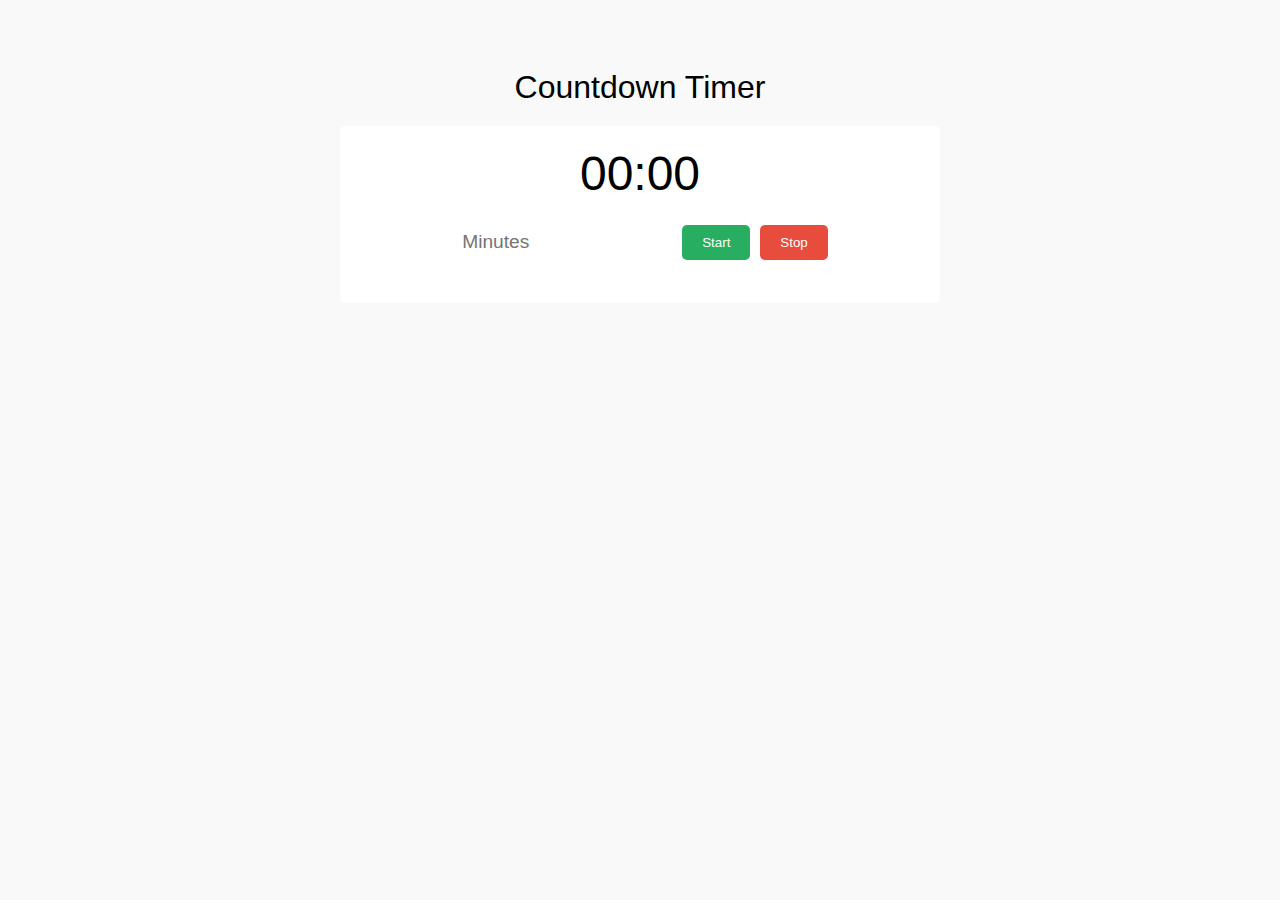
<file: countdown/index.html>
<!DOCTYPE html>
<html lang="en">
<head>
    <meta charset="UTF-8">
    <meta name="viewport" content="width=device-width, initial-scale=1.0">
    <title>Countdown Timer</title>
    <link rel="stylesheet" href="countimer.css">

</head>
<body>
    <div class="container">
        <h1>Countdown Timer</h1>
        <div id="app">
            <div class="timer">
            <span id="minutes">00</span>:<span id="seconds">00</span>
            </div>
            <form>
            <div class="form-group">
                <input type="number" id="minutes-input" placeholder="Minutes" min="1" max="60">
                <button type="submit" id="start-btn">Start</button>
                <button type="button" id="stop-btn">Stop</button>
            </div>
            </form>
        </div>
    </div>
    <script src="./script.js"></script>
</body>
</html>
</file>
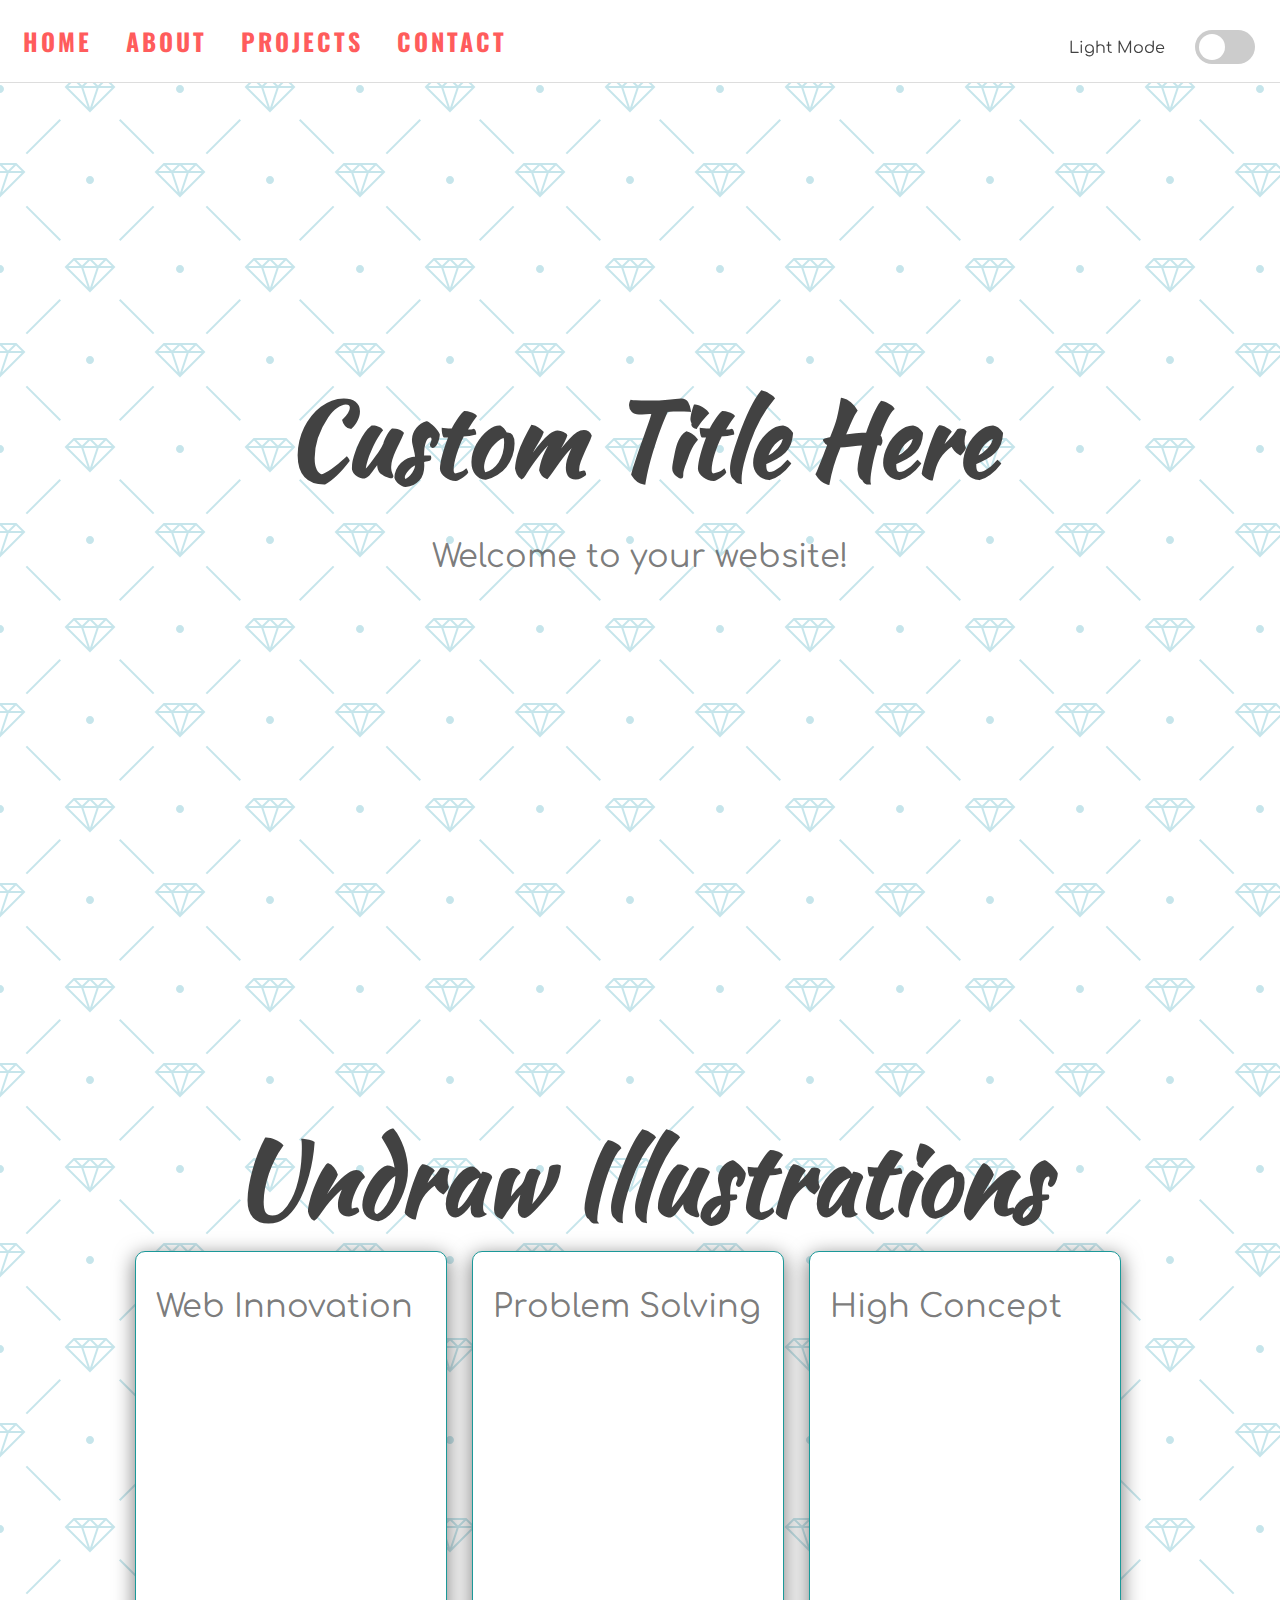
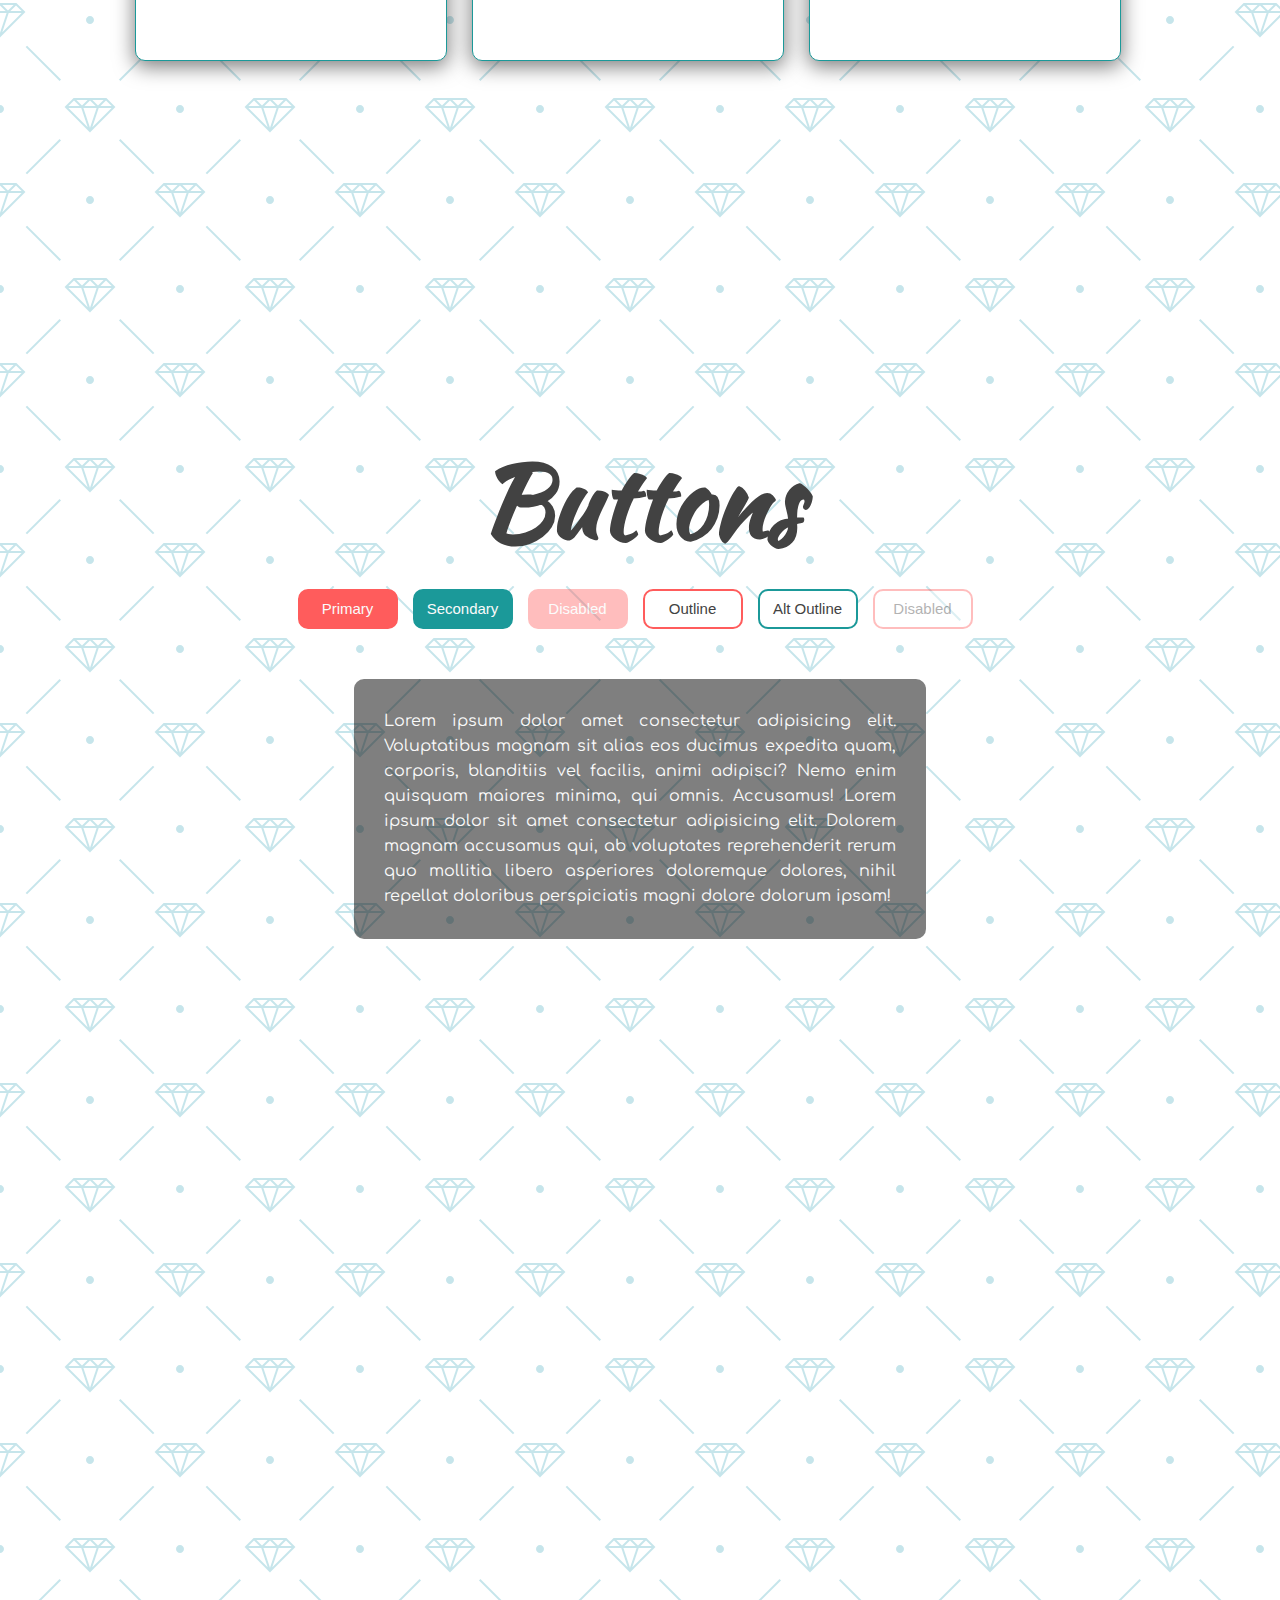
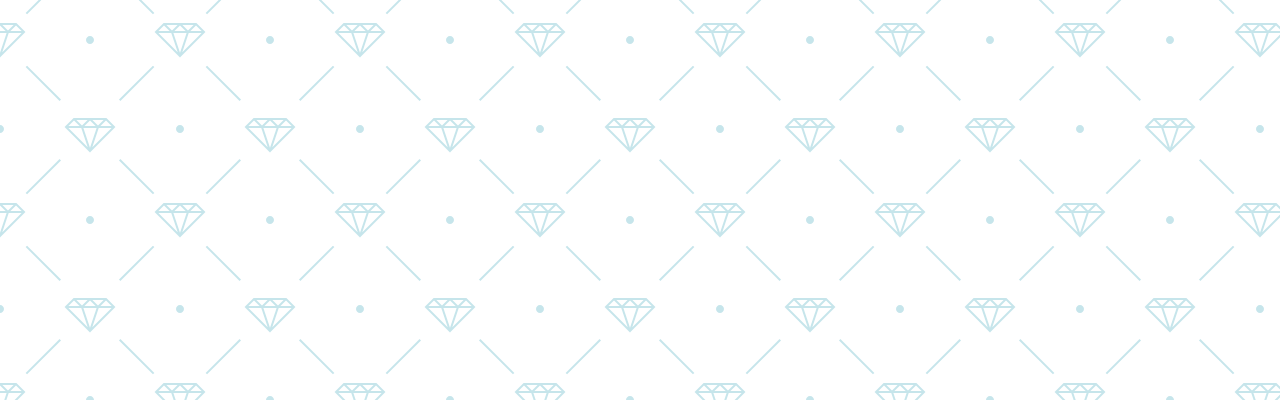
<file: darkmode/index.html>
<!DOCTYPE html>
<html lang="en">
<head>
    <meta charset="UTF-8">
    <meta name="viewport" content="width=device-width, initial-scale=1.0">
    <title>Dark Mode </title>
    <link rel="stylesheet" href="darkmode.css">

</head>
    <body>
      <!-- Dark Mode Switch -->
        <div class="theme-switch-wrapper">
            <span id="toggle-icon">
            <span class="toggle-text">Light Mode</span>
            <i class="fas fa-sun"></i>
            </span>
            <label class="theme-switch">
            <input type="checkbox" class="form-control">
            <div class="slider round"></div>
            </label>
        </div>
        <!-- Navigation -->
        <nav id="nav">
            <a href="#home">HOME</a>
            <a href="#about">ABOUT</a>
            <a href="#projects">PROJECTS</a>
            <a href="#contact">CONTACT</a>
        </nav>
        <!-- Home Section -->
        <section id="home">
            <div class="title-group">
            <h1>Custom Title Here</h1>
            <h2>Welcome to your website!</h2>
            </div>
        </section>
        <!-- About Section -->
        <section id="about">
            <h1>Undraw Illustrations</h1>
            <div class="about-container">
            <div class="image-container">
                <h2>Web Innovation</h2>
                <div class="img-placeholder" alt="Web Innovation" id="image1"></div>
            </div>
            <div class="image-container">
                <h2>Problem Solving</h2>
                <div class="img-placeholder" alt="Problem Solving" id="image2"></div>       
            </div>
            <div class="image-container">
                <h2>High Concept</h2>
                <div class="img-placeholder" alt="Conceptual Idea" id="image3"></div>
            </div>
            </div>
        </section>
        <!-- Projects Section -->
        <section id="projects">
            <h1>Buttons</h1>
            <div class="buttons">
            <button class="primary">Primary</button>
            <button class="secondary">Secondary</button>
            <button class="primary" disabled>Disabled</button>
            <button class="outline">Outline</button>
            <button class="secondary outline">Alt Outline</button>
            <button class="outline" disabled>Disabled</button>
            </div>
            <div class="text-box" id="text-box">
              <p>Lorem ipsum dolor amet consectetur adipisicing elit. Voluptatibus magnam sit alias eos ducimus expedita quam, corporis, blanditiis vel facilis, animi adipisci? Nemo enim quisquam maiores minima, qui omnis. Accusamus! Lorem ipsum dolor sit amet consectetur adipisicing elit. Dolorem magnam accusamus qui, ab voluptates reprehenderit rerum quo mollitia libero asperiores doloremque dolores, nihil repellat doloribus perspiciatis magni dolore dolorum ipsam!</p>
            </div>
        </section>
        <!-- Contact Section -->
        <section id="contact">
            <div class="social-icons">
            <i class="fab fa-github"></i>
            <i class="fab fa-codepen"></i>
            <i class="fab fa-linkedin-in"></i>
            <i class="fab fa-medium"></i>
            <i class="fab fa-instagram"></i>
            <i class="fab fa-youtube"></i>
            </div>
        </section>
        <script src="./dark.js"></script>
    </body>
</html>
</file>
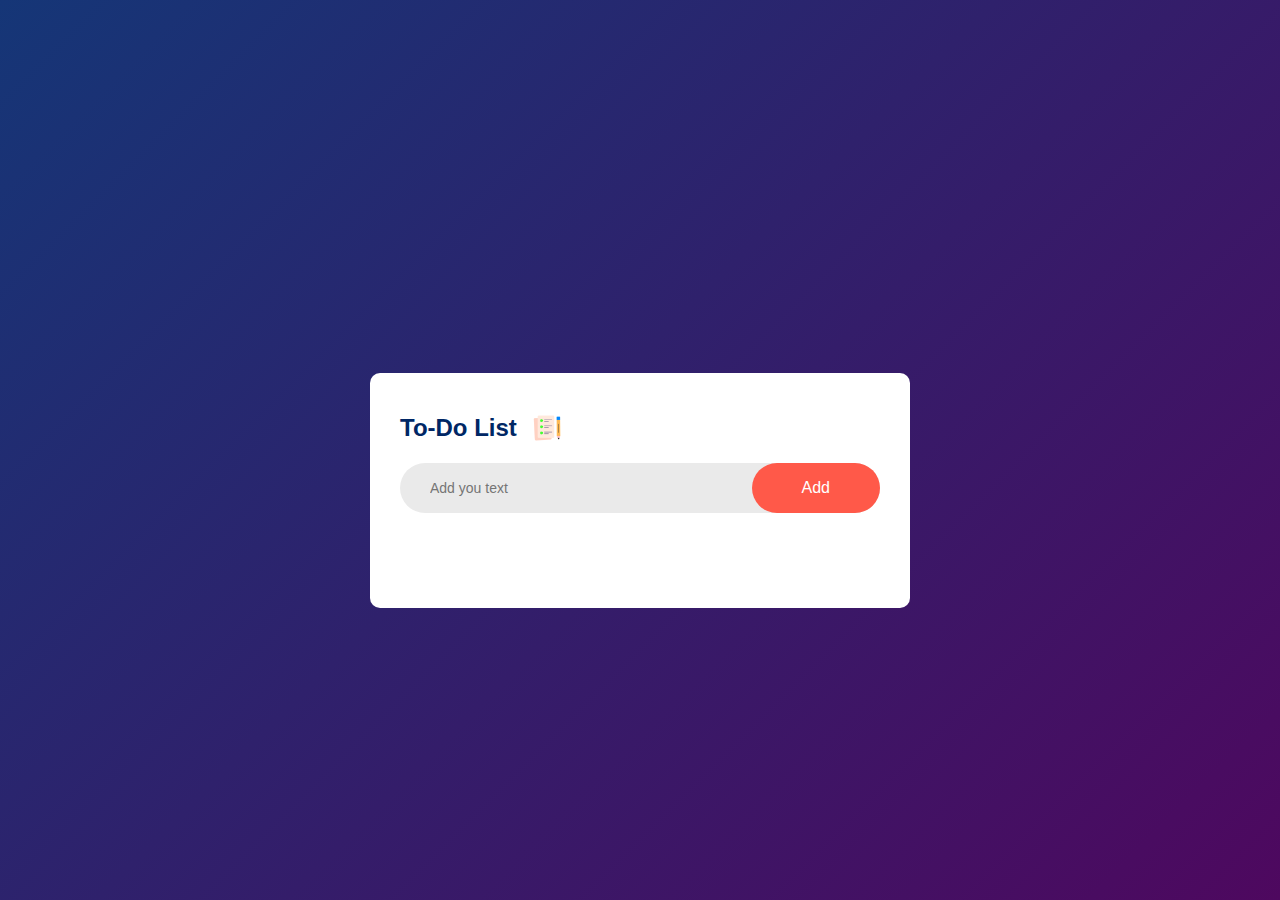
<file: todo/index.html>
<!DOCTYPE html>
<html lang="en">
<head>
    <meta charset="UTF-8">
    <meta name="viewport" content="width=device-width, initial-scale=1.0">
    <title>To Do List</title>
    <link rel="stylesheet" href="style.css"></link>
</head>
<body>
    <div class="container">
        <div class="todo-app">
            <h2>To-Do List <img src="./images/icon.png" alt="To Do"/></h2>
            <div class="row">
                <input type="text" id="input-box" placeholder="Add you text">
                <button onclick="addTask()">Add</button>
            </div>
            <ul id="list-container">
                <!-- <li class="checked">Task 1</li>
                <li>Task 2</li>
                <li>Task 3</li> -->
            </ul>
        </div>

    </div>
    <script src="script.js"></script>
</body>
</html>
</file>
<file: countdown/countimer.css>
body {
    background-color: #f9f9f9;
    font-family: 'Roboto', sans-serif;
  }
  
  .container {
    max-width: 600px;
    margin: 0 auto;
    padding: 40px;
  }
  
  h1 {
    text-align: center;
    font-weight: 400;
    margin-bottom: 20px;
  }
  
  #app {
    background-color: #fff;
    border-radius: 5px;
    padding: 20px;
  }
  
  .timer {
    font-size: 3rem;
    text-align: center;
    margin-bottom: 20px;
  }
  
  .form-group {
    display: flex;
    justify-content: center;
    align-items: center;
    margin-bottom: 20px;
  }
  
  input[type="number"] {
    font-size: 1.2rem;
    padding: 10px;
    border: none;
    border-radius: 5px;
    margin-right: 10px;
    width: 200px;
  }
  
  button#start-btn {
    background-color: #27ae60;
    color: #fff;
    border: none;
    border-radius: 5px;
    padding: 10px 20px;
    cursor: pointer;
    transition: background-color 0.3s ease-in-out;
  }
  
  button#start-btn:hover {
    background-color: #2ecc71;
  }
  
  button#stop-btn {
    background-color: #e74c3c;
    color: #fff;
    border: none;
    border-radius: 5px;
    padding: 10px 20px;
    margin-left: 10px;
    cursor: pointer;
    transition: background-color 0.3s ease-in-out;
  }
  
  button#stop-btn:hover {
    background-color: #c0392b;
  }
</file>
<file: darkmode/darkmode.css>
@import url('https://fonts.googleapis.com/css?family=Comfortaa|Kaushan+Script|Oswald&display=swap');

:root {
  --primary-color: rgb(255, 92, 92);
  --primary-variant: #ff2d2d;
  --secondary-color: #1b9999;
  --on-primary: rgb(250, 250, 250);
  --on-background: rgb(66, 66, 66);
  --on-background-alt: rgba(66, 66, 66, 0.7);
  --background: rgb(255, 255, 255);
  --box-shadow: 0 5px 20px 1px rgba(0, 0, 0, 0.5);
}

[data-theme="dark"] {
  --primary-color: rgb(150, 65, 255);
  --primary-variant: #6c63ff;
  --secondary-color: #03dac5;
  --on-primary: #000;
  --on-background: rgba(255, 255, 255, 0.9);
  --on-background-alt: rgba(255, 255, 255, 0.7);
  --background: #121212;
}

html {
  box-sizing: border-box;
  scroll-behavior: smooth;
}

body {
  margin: 0;
  color: var(--on-background);
  font-family: Comfortaa, sans-serif;
  background-color: var(--background);
  /* Using https://heropatterns.com/ for background */
  background-image: url("data:image/svg+xml,%3Csvg width='180' height='180' viewBox='0 0 180 180' xmlns='http://www.w3.org/2000/svg'%3E%3Cpath d='M81.28 88H68.413l19.298 19.298L81.28 88zm2.107 0h13.226L90 107.838 83.387 88zm15.334 0h12.866l-19.298 19.298L98.72 88zm-32.927-2.207L73.586 78h32.827l.5.5 7.294 7.293L115.414 87l-24.707 24.707-.707.707L64.586 87l1.207-1.207zm2.62.207L74 80.414 79.586 86H68.414zm16 0L90 80.414 95.586 86H84.414zm16 0L106 80.414 111.586 86h-11.172zm-8-6h11.173L98 85.586 92.414 80zM82 85.586L87.586 80H76.414L82 85.586zM17.414 0L.707 16.707 0 17.414V0h17.414zM4.28 0L0 12.838V0h4.28zm10.306 0L2.288 12.298 6.388 0h8.198zM180 17.414L162.586 0H180v17.414zM165.414 0l12.298 12.298L173.612 0h-8.198zM180 12.838L175.72 0H180v12.838zM0 163h16.413l.5.5 7.294 7.293L25.414 172l-8 8H0v-17zm0 10h6.613l-2.334 7H0v-7zm14.586 7l7-7H8.72l-2.333 7h8.2zM0 165.414L5.586 171H0v-5.586zM10.414 171L16 165.414 21.586 171H10.414zm-8-6h11.172L8 170.586 2.414 165zM180 163h-16.413l-7.794 7.793-1.207 1.207 8 8H180v-17zm-14.586 17l-7-7h12.865l2.333 7h-8.2zM180 173h-6.613l2.334 7H180v-7zm-21.586-2l5.586-5.586 5.586 5.586h-11.172zM180 165.414L174.414 171H180v-5.586zm-8 5.172l5.586-5.586h-11.172l5.586 5.586zM152.933 25.653l1.414 1.414-33.94 33.942-1.416-1.416 33.943-33.94zm1.414 127.28l-1.414 1.414-33.942-33.94 1.416-1.416 33.94 33.943zm-127.28 1.414l-1.414-1.414 33.94-33.942 1.416 1.416-33.943 33.94zm-1.414-127.28l1.414-1.414 33.942 33.94-1.416 1.416-33.94-33.943zM0 85c2.21 0 4 1.79 4 4s-1.79 4-4 4v-8zm180 0c-2.21 0-4 1.79-4 4s1.79 4 4 4v-8zM94 0c0 2.21-1.79 4-4 4s-4-1.79-4-4h8zm0 180c0-2.21-1.79-4-4-4s-4 1.79-4 4h8z' fill='%233ca5bb' fill-opacity='0.29' fill-rule='evenodd'/%3E%3C/svg%3E");
}

section {
  min-height: 100vh;
  display: flex;
  justify-content: center;
  align-items: center;
  flex-direction: column;
}

h1 {
  font-family: Kaushan Script, sans-serif;
  font-size: 100px;
  margin-bottom: 0;
}

h2 {
  font-size: 32px;
  font-weight: normal;
  color: var(--on-background-alt);
}

/* Navigation */
nav {
    z-index: 10;
    position: fixed;
    font-family: Oswald, sans-serif;
    font-size: 24px;
    letter-spacing: 3px;
    padding: 23px;
    width: 100vw;
    background: rgb(255 255 255 / 50%);
    background-color: #fff;
    border-bottom: 1px solid #ddd;
}

a {
  margin-right: 25px;
  color: var(--primary-color);
  text-decoration: none;
  border-bottom: 3px solid transparent;
  font-weight: bold;
}

a:hover,
a:focus {
  color: var(--on-background);
  border-bottom: 3px solid;
}

/* Home Section */
.title-group {
  text-align: center;
}

/* About Section */
.about-container {
  display: flex;
}

.image-container {
  border: 1px solid var(--secondary-color);
  border-radius: 10px;
  padding: 10px 20px;
  margin-right: 25px;
  width: 270px;
  background: var(--background);
  box-shadow: var(--box-shadow);
}

img {
  height: 300px;
  width: 300px;
}

.img-placeholder {
  height: 300px;
}

/* Projects Section */
.buttons {
  margin-top: 15px;
  margin-bottom: 50px;
}

button {
  min-width: 100px;
  height: 40px;
  cursor: pointer;
  border-radius: 10px;
  margin-right: 10px;
  border: 2px solid var(--primary-color);
  font-size: 15px;
  outline: none;
}

button:disabled {
  opacity: 0.4;
  cursor: default;
}

button:hover:not(.outline) {
  filter: brightness(110%);
}

.primary {
  background: var(--primary-color);
  color: var(--on-primary);
}

.secondary {
  border: 2px solid var(--secondary-color);
}

.secondary,
.secondary:hover,
.outline.secondary:hover {
  background: var(--secondary-color);
  color: var(--on-primary);
}

.outline {
  background: var(--background);
  color: var(--on-background);
}

.outline:hover {
  background: var(--primary-color);
  color: var(--on-primary);
}

.text-box {
  width: 40%;
  text-align: justify;
  background: rgb(0 0 0 / 50%);
  color: var(--on-primary);
  border-radius: 10px;
  padding: 30px;
}

p {
  margin: 0;
  line-height: 25px;
}

/* Contact Section */
.fab {
  font-size: 100px;
  margin-right: 50px;
  cursor: pointer;
  color: var(--primary-color);
}

.fab:hover {
  color: var(--on-background);
}

/* Dark Mode Toggle */
.theme-switch-wrapper {
  display: flex;
  align-items: center;
  z-index: 100;
  position: fixed;
  right: 25px;
  top: 30px;
}

.theme-switch-wrapper span {
  margin-right: 10px;
  font-size: 1rem;
}

.toggle-text {
  position: relative;
  top: -4px;
  right: 5px;
  color: var(--on-background);
}

.theme-switch {
  display: inline-block;
  height: 34px;
  position: relative;
  width: 60px;
}

.theme-switch input {
  display: none;
}

.slider {
  background: #ccc;
  bottom: 0;
  cursor: pointer;
  left: 0;
  position: absolute;
  right: 0;
  top: 0;
  transition: 0.4s;
}

.slider::before {
  background: #fff;
  bottom: 4px;
  content: "";
  height: 26px;
  left: 4px;
  position: absolute;
  transition: 0.4s;
  width: 26px;
}

input:checked + .slider {
  background: var(--primary-color);
}

input:checked + .slider::before {
  transform: translateX(26px);
}

.slider.round {
  border-radius: 34px;
}

.slider.round::before {
  border-radius: 50%;
}

.fas {
  font-size: 30px;
  margin-right: 5px;
}
</file>
<file: todo/style.css>
*{
    margin: 0;
    padding: 0;
    font-family: 'Poppins', sans-serif;
    box-sizing: border-box;
}
.container{
    width: 100%;
    height: 100vh;
    padding: 10px;
    background: linear-gradient(135deg , #153677 , #4e085f);
    display: flex;
    align-items: center;
    justify-content: center;
}
.todo-app{
    width: 100%;
    max-width: 540px;
    background: #fff;
    margin: 100px auto 20px;
    padding: 40px 30px 70px;
    border-radius: 10px
}
.todo-app h2{
    display: flex;
    align-items: center;
    color:#002765;
    margin-bottom: 20px;
}
.todo-app h2 img{
    width: 30px;
    margin-left: 15px;
    
}
.row{
    display: flex;
    align-items: center;
    justify-content: space-between;
    background-color: #eaeaea;
    border-radius: 30px;
    padding-left: 20px;
    margin-bottom: 25px;

}
input{
    flex: 1;
    border: none;
    outline: none;
    background-color: transparent;
    padding: 10px;
    font-size: 14px;
}
button{
    border: none;
    outline: none;
    padding: 16px 50px;
    background-color: #ff5949;
    color: #fff;
    font-size: 16px;
    cursor: pointer;
    border-radius: 40px;
}
#list-container li{
    list-style: none;
    font-size: 17px;
    padding: 12px 8px 12px 50px;
    user-select: none;
    cursor: pointer;
    position: relative;
}
#list-container li::before{
    content: '';
    position: absolute;
    height: 28px;
    width: 28px;
    border-radius: 50%;
    background-image: url(./images/unchecked.png);
    background-size: cover;
    background-position: center;
    top: 12px;
    left: 8px;
}
#list-container li.checked{
    color: #555;
    text-decoration: line-through;
}
#list-container li.checked::before{
    background-image: url(./images/checked.png); 
}
#list-container li span{
    position: absolute;
    right: 0;
    top: 5px;
    width: 40px;
    height: 40px;
    line-height: 40px;
    text-align: center;
    font-size: 22px;
    border-radius: 50%;
}
#list-container li span:hover{
    background-color: #eaeaea;
}
</file>
